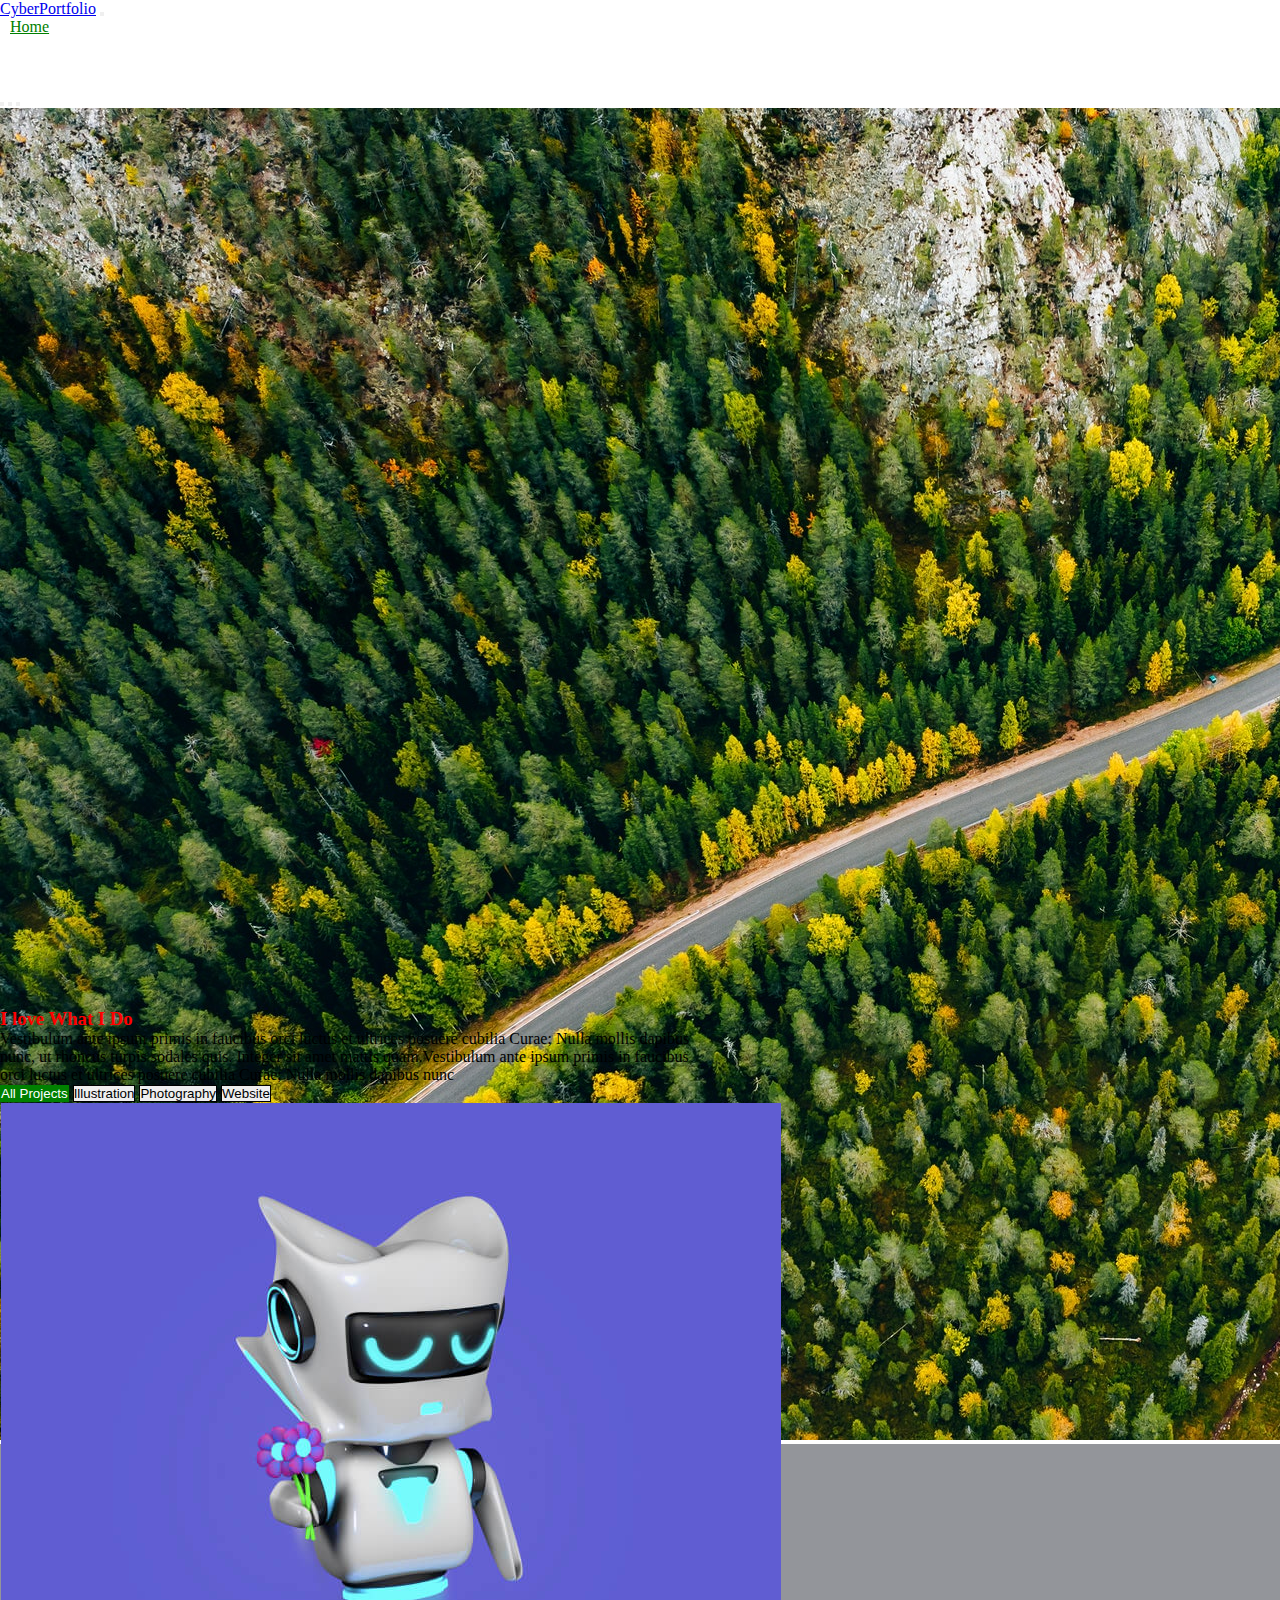
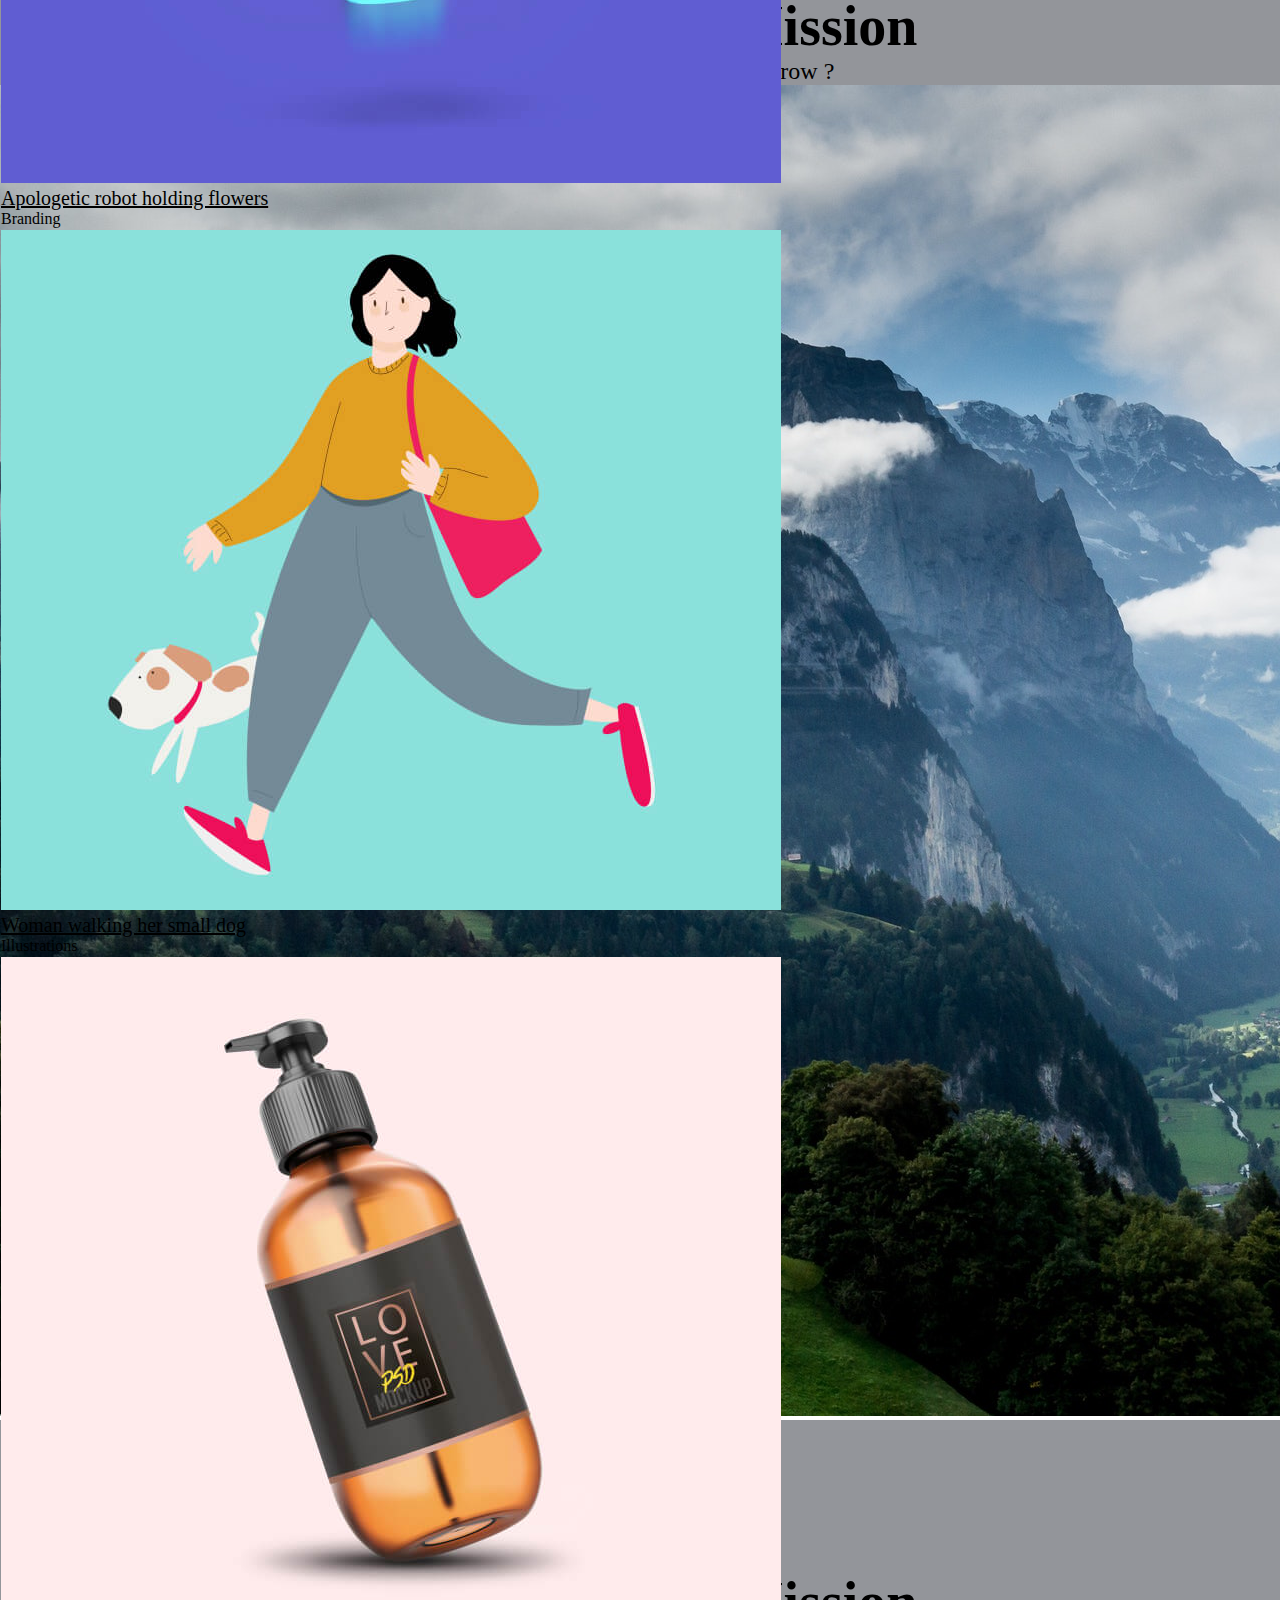
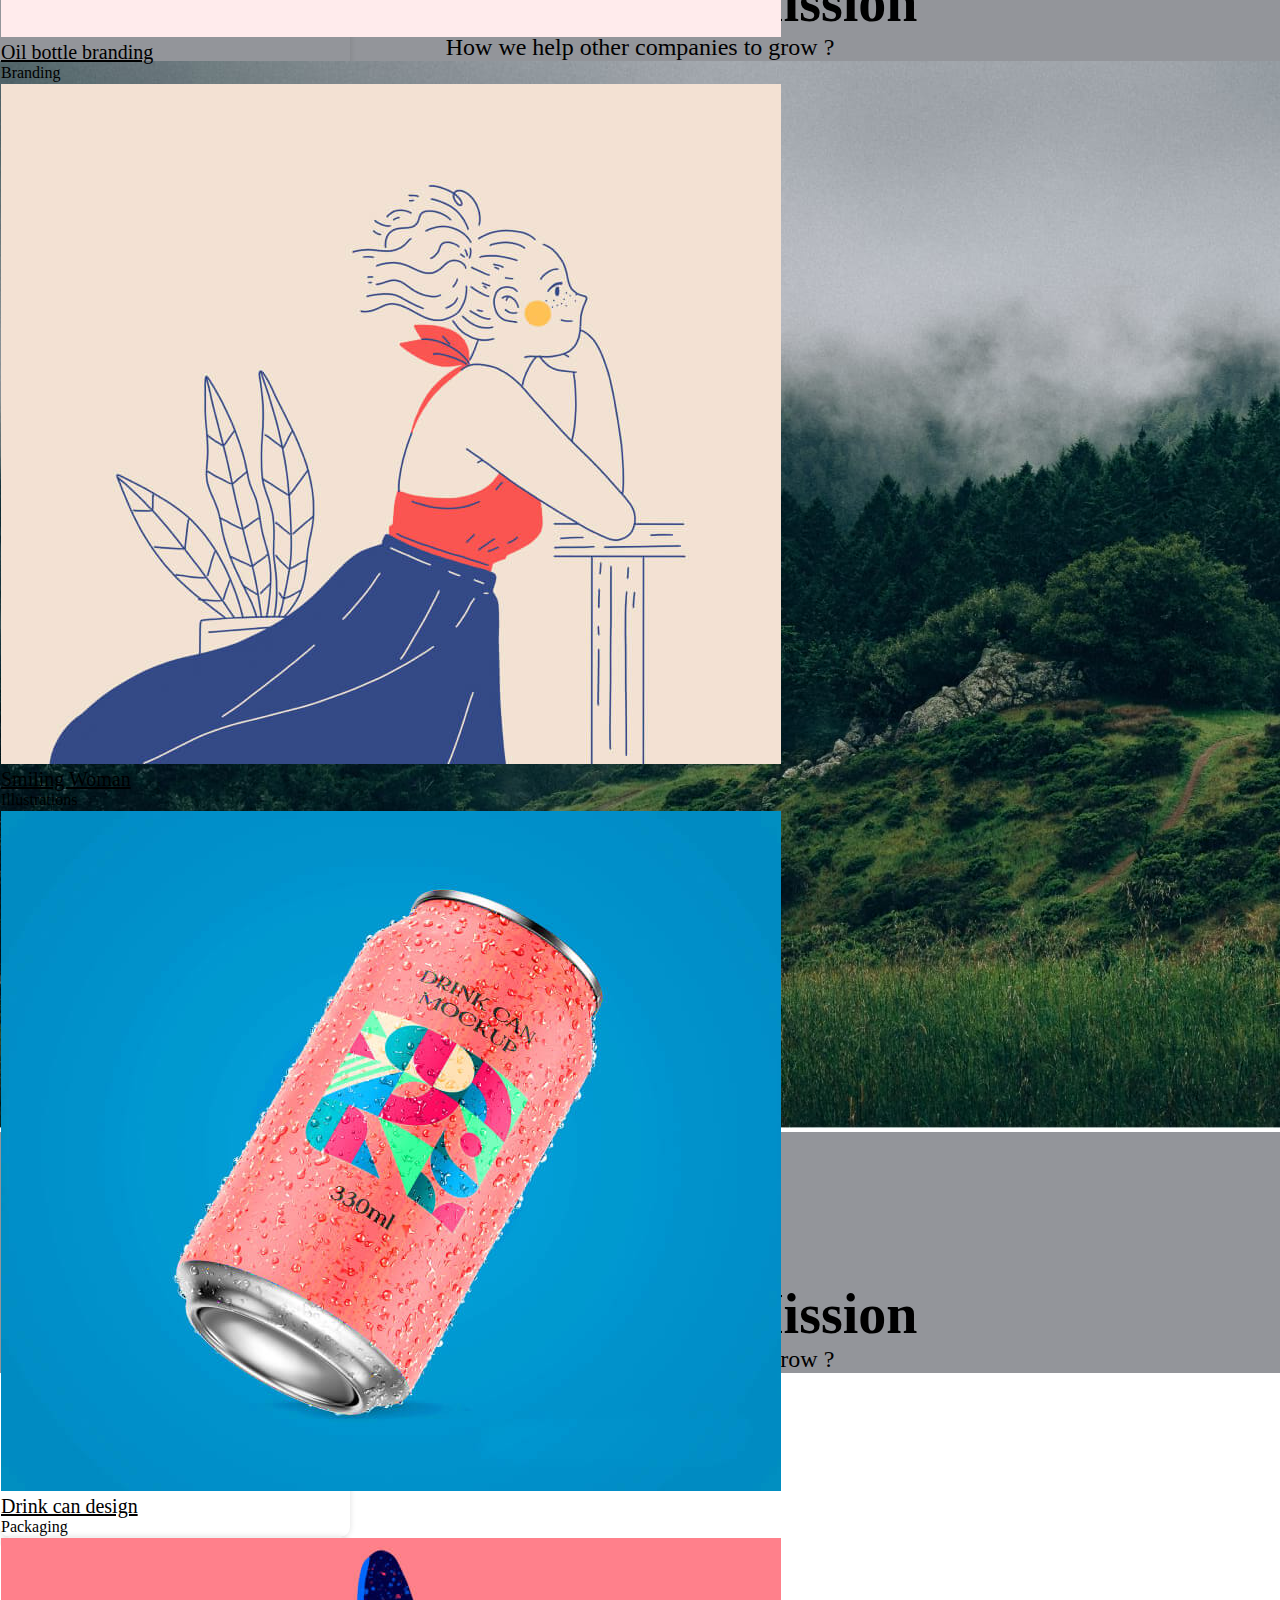
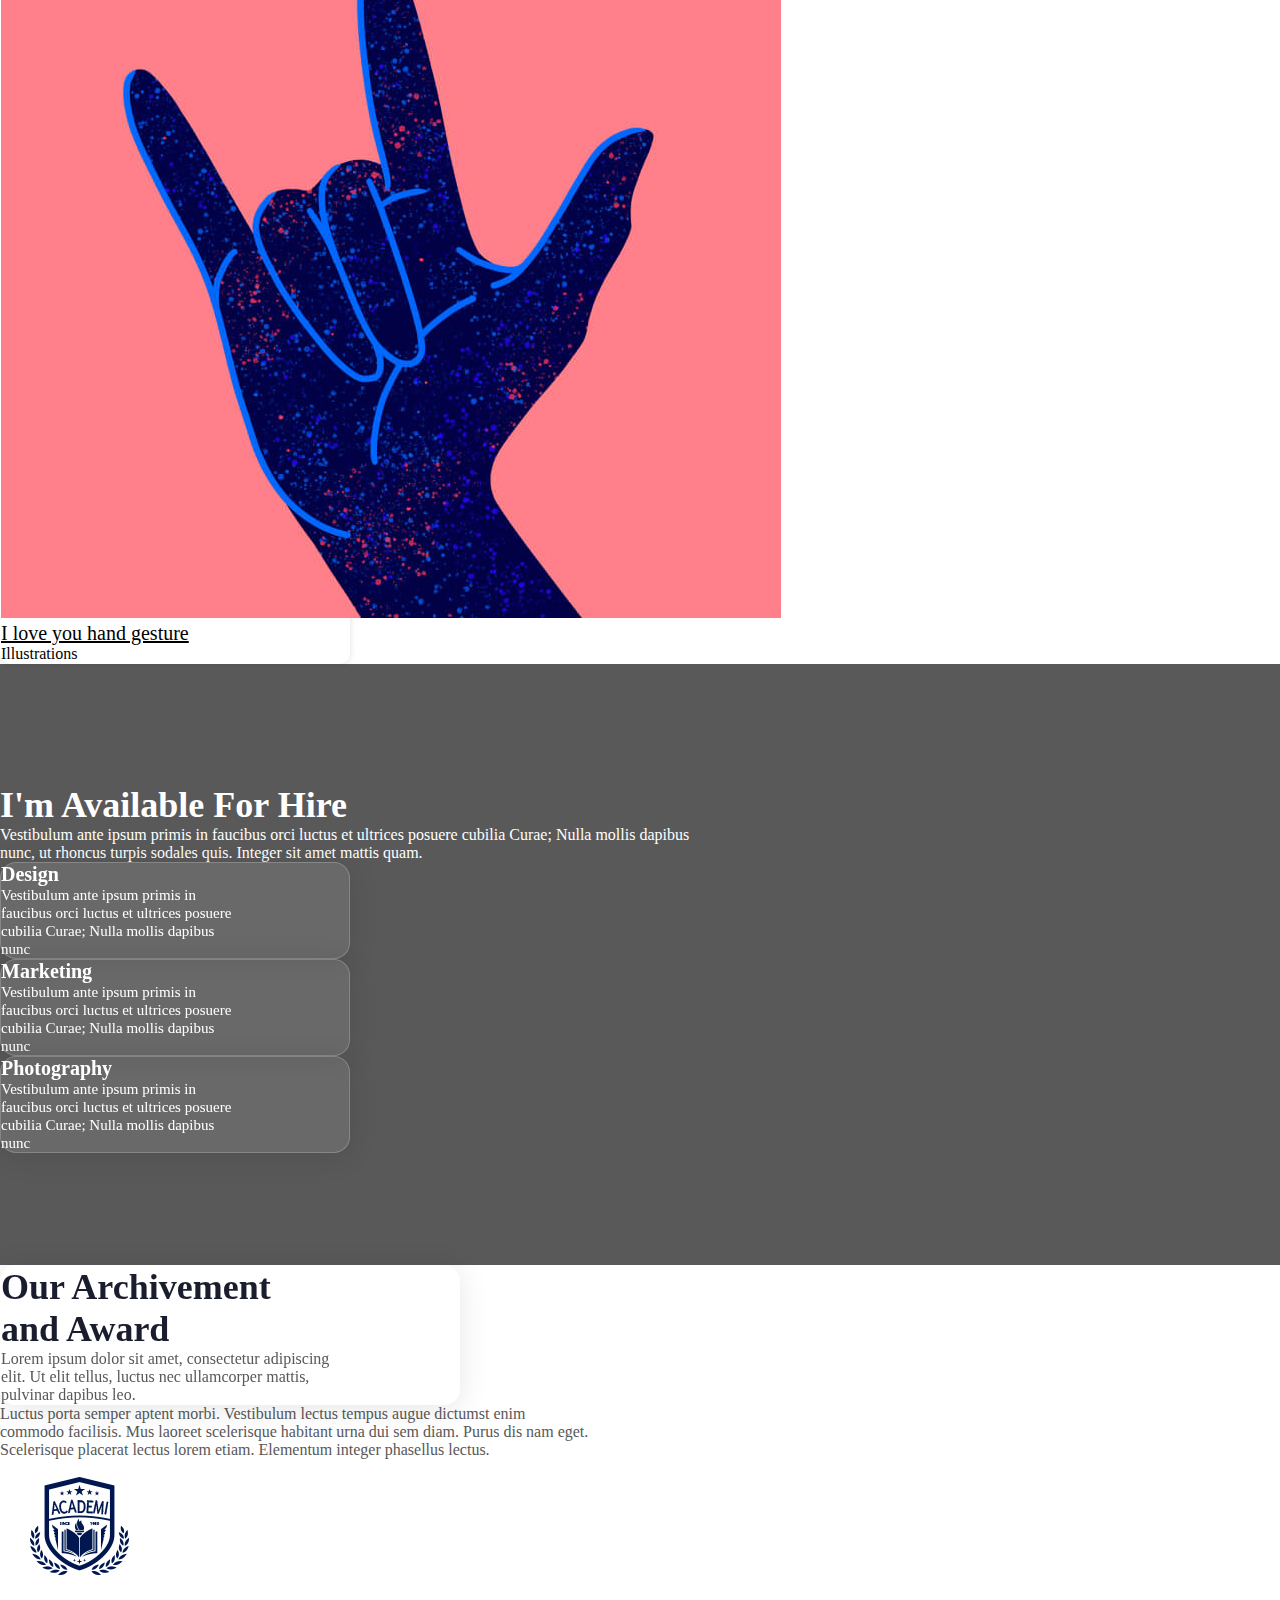
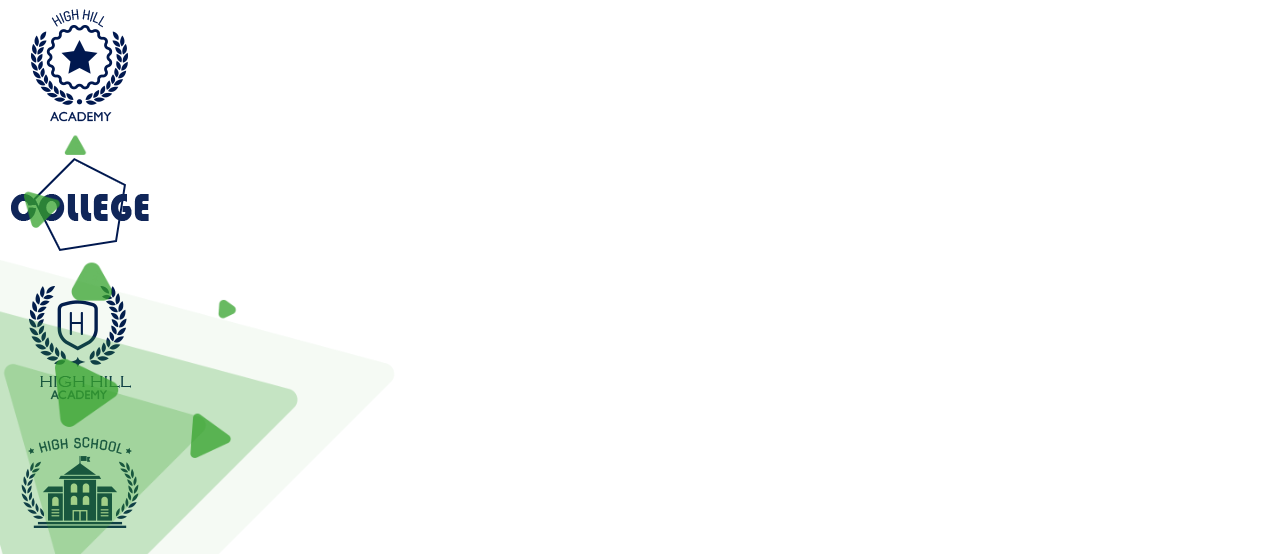
<file: index.html>
<!DOCTYPE html>
<html lang="en">
  <head>
    <title>Portfolio</title>
    <!-- Required meta tags -->
    <meta charset="utf-8" />
    <meta
      name="viewport"
      content="width=device-width, initial-scale=1, shrink-to-fit=no"
    />

    <!-- FontAwesome 6.2.0 CSS -->
    <link
      rel="stylesheet"
      href="https://cdnjs.cloudflare.com/ajax/libs/font-awesome/6.2.0/css/all.min.css"
      integrity="sha512-xh6O/CkQoPOWDdYTDqeRdPCVd1SpvCA9XXcUnZS2FmJNp1coAFzvtCN9BmamE+4aHK8yyUHUSCcJHgXloTyT2A=="
      crossorigin="anonymous"
      referrerpolicy="no-referrer"
    />

    <!-- Bootstrap CSS v5.2.1 -->
    <link
      href="https://cdn.jsdelivr.net/npm/bootstrap@5.2.1/dist/css/bootstrap.min.css"
      rel="stylesheet"
      integrity="sha384-iYQeCzEYFbKjA/T2uDLTpkwGzCiq6soy8tYaI1GyVh/UjpbCx/TYkiZhlZB6+fzT"
      crossorigin="anonymous"
    />

    <link rel="stylesheet" href="./css/style.css" />
  </head>

  <body>
    <header class="position-absolute top-0 start-0 w-100">
      <div class="container">
        <nav class="navbar navbar-expand-lg navbar-light">
          <a class="navbar-brand" href="#"
            ><i class="fa-solid fa-dice-d20 text-success me-1 fs-1"></i
            ><span class="fs-2 text-white">CyberPortfolio</span></a
          >
          <button
            class="navbar-toggler"
            type="button"
            data-toggle="collapse"
            data-target="#navbarNav"
            aria-controls="navbarNav"
            aria-expanded="false"
            aria-label="Toggle navigation"
          >
            <span class="navbar-toggler-icon"></span>
          </button>
          <div class="justify-content-end navbar-collapse" id="navbarNav">
            <ul class="navbar-nav">
              <li class="nav-item active">
                <a class="nav-link active" href="#">Home</a>
              </li>
              <li class="nav-item">
                <a class="nav-link" href="#">About</a>
              </li>
              <li class="nav-item">
                <a class="nav-link" href="#">Service</a>
              </li>
              <li class="nav-item">
                <a class="nav-link" href="#">Contact</a>
              </li>
            </ul>
          </div>
        </nav>
      </div>
    </header>
    <session class="portfolio_carousel">
      <div
        id="carouselExampleCaptions"
        class="carousel slide"
        data-bs-ride="carousel"
      >
        <div class="carousel-indicators">
          <button
            type="button"
            data-bs-target="#carouselExampleCaptions"
            data-bs-slide-to="0"
            class="active"
            aria-current="true"
            aria-label="Slide 1"
          ></button>
          <button
            type="button"
            data-bs-target="#carouselExampleCaptions"
            data-bs-slide-to="1"
            aria-label="Slide 2"
          ></button>
          <button
            type="button"
            data-bs-target="#carouselExampleCaptions"
            data-bs-slide-to="2"
            aria-label="Slide 3"
          ></button>
        </div>
        <div class="carousel-inner">
          <div class="carousel-item active h-100">
            <img src="./images/finland.jpg" class="d-block w-100" alt="..." />
            <div class="carousel-caption d-none d-md-block">
              <img src="./images/01-3.jpg" alt="" />
              <h5>Our Goal, Our Mission</h5>
              <p>How we help other companies to grow ?</p>
            </div>
          </div>
          <div class="carousel-item h-100">
            <img src="./images/mountains.jpg" class="d-block w-100" alt="..." />
            <div class="carousel-caption d-none d-md-block">
                <img src="./images/01-3.jpg" alt="" />
                <h5>Our Goal, Our Mission</h5>
                <p>How we help other companies to grow ?</p>
            </div>
          </div>
          <div class="carousel-item h-100">
            <img
              src="./images/mountains-1.jpg"
              class="d-block w-100"
              alt="..."
            />
            <div class="carousel-caption d-none d-md-block">
                <img src="./images/01-3.jpg" alt="" />
                <h5>Our Goal, Our Mission</h5>
                <p>How we help other companies to grow ?</p>
            </div>
          </div>
        </div>
      </div>
    </session>
    <session class="projects">
      <session class="col-8 text-center container">
        <h3 class="fw-bold mt-5 project_titles">I love What I Do</h3>
        <p>Vestibulum ante ipsum primis in faucibus orci luctus et ultrices posuere cubilia Curae; Nulla mollis dapibus
          <br> nunc, ut rhoncus turpis sodales quis. Integer sit amet mattis quam.Vestibulum ante ipsum primis in faucibus
          <br> orci luctus et ultrices posuere cubilia Curae; Nulla mollis dapibus nunc</p>
        <div class="d-flex justify-content-center align-items-center text-center btn_group">
          <button class="btn text-white border-1 active mx-2">All Projects</button>
          <button class="btn mx-2">Illustration</button>
          <button class="btn mx-2">Photography</button>
          <button class="btn mx-2">Website</button>
        </div>
        <div class="my-4 container text-center">
          <div class="row justify-content-center grid-list">
            <div class="card card-class p-0 mx-3 border-0 col-sm-6">
              <img src="./images/g1.jpg" alt=""  class="card-img-top">
              <div class="card-body">
                <a href="#" class="card-title text-decoration-none ">Apologetic robot holding flowers</a>
                <p class="card-text mt-1 mb-3">
                  Branding
                </p>
              </div>
            </div>
  
            <div class="card card-class p-0 mx-3 border-0 col-12 col-sm-6 col-lg-4">
              <img src="./images/g2.jpg" alt="" class="card-img-top">
              <div class="card-body">
                <a href="#" class="card-title text-decoration-none ">Woman walking her small dog</a>
                <p class="card-text mt-1 mb-3">
                  Illustrations
                </p>
              </div>
            </div>
   
            <div class="card card-class p-0 mx-3 border-0 col-12 col-sm-6 col-lg-4">
              <img src="./images/g3.jpg" alt="" class="card-img-top">
              <div class="card-body">
                <a href="#" class="card-title text-decoration-none ">Oil bottle branding</a>
                <p class="card-text mt-1 mb-3">
                  Branding
                </p>
              </div>
            </div>
          </div>

          <div class="row justify-content-center grid-list my-lg-4">
            <div class="card card-class p-0 mx-3 border-0 col-12 col-sm-6 col-lg-4">
              <img src="./images/g4.jpg" alt=""  class="card-img-top">
              <div class="card-body">
                <a href="#" class="card-title text-decoration-none ">Smiling Woman</a>
                <p class="card-text mt-1 mb-3">
                  Illustrations
                </p>
              </div>
            </div>
  
            <div class="card card-class p-0 mx-3 border-0 col-12 col-sm-6 col-lg-4">
              <img src="./images/g5.jpg" alt="" class="card-img-top">
              <div class="card-body">
                <a href="#" class="card-title text-decoration-none ">Drink can design</a>
                <p class="card-text mt-1 mb-3">
                  Packaging
                </p>
              </div>
            </div>
   
            <div class="card card-class p-0 mx-3 border-0 col-12 col-sm-6 col-lg-4">
              <img src="./images/g6.jpg" alt="" class="card-img-top">
              <div class="card-body">
                <a href="#" class="card-title text-decoration-none ">I love you hand gesture</a>
                <p class="card-text mt-1 mb-3 ">
                  Illustrations
                </p>
              </div>
            </div>
          </div>
        </div>
        
      </session>
    </session>
    <session class="available">
      <div class="container text-center">
        <div class="col-12 mb-4">
          <h2>I'm Available For Hire</h2>
          <p>Vestibulum ante ipsum primis in faucibus orci luctus et ultrices posuere cubilia Curae; Nulla mollis dapibus
            <br> nunc, ut rhoncus turpis sodales quis. Integer sit amet mattis quam.</p>
        </div>
        <div class="row justify-content-center my-4">
          <div class="card card-item p-3 mx-3 col-12 col-sm-6 col-lg-6">
            <i class="fa-solid fa-paintbrush mt-3"></i>
            
            <h4 class="my-4">Design</h4>
            <span class="mb-4">Vestibulum ante ipsum primis in
              <br> faucibus orci luctus et ultrices posuere
              <br> cubilia Curae; Nulla mollis dapibus
              <br> nunc</span>
          </div>

          <div class="card card-item p-3 mx-3 col-12 col-sm-6 col-lg-6">
            <i class="fa-solid fa-shekel-sign mt-3"></i>
            <h4 class="my-4">Marketing</h4>
            <span class="mb-4">Vestibulum ante ipsum primis in
              <br> faucibus orci luctus et ultrices posuere
              <br> cubilia Curae; Nulla mollis dapibus
              <br> nunc</span>
          </div>

          <div class="card card-item p-3 mx-3 col-12 col-sm-6 col-lg-6">
            <i class="fa-solid fa-camera mt-3"></i>
            <h4 class="my-4">Photography</h4>
            <span class="mb-4">Vestibulum ante ipsum primis in
              <br> faucibus orci luctus et ultrices posuere
              <br> cubilia Curae; Nulla mollis dapibus
              <br> nunc</span>
          </div>
        </div>
      </div>
    </session>
    <session class="award">
      <div class="award_bg"></div>
      <div class="container p-4 d-flex">
        <div class="card card_award_item px-5 py-4 ms-5 my-5">
          <h3 class="fw-bold mt-4">Our Archivement <br> and Award</h3>
          <p class="mt-3">Lorem ipsum dolor sit amet, consectetur adipiscing
            <br> elit. Ut elit tellus, luctus nec ullamcorper mattis,
            <br> pulvinar dapibus leo.</p>
        </div>
        <div class="col-7 my-5 ms-4 content">
          <p class="mt-5">Luctus porta semper aptent morbi. Vestibulum lectus tempus augue dictumst enim
            <br> commodo facilisis. Mus laoreet scelerisque habitant urna dui sem diam. Purus dis nam eget.
            <br> Scelerisque placerat lectus lorem etiam. Elementum integer phasellus lectus.</p>
          <div class="d-flex mt-2">
            <div class="col-2 mx-1">
              <img src="./images/award-1.png" alt="" class="w-100">
            </div>
            <div class="col-2 mx-1">
              <img src="./images/award-2.png" alt="" class="w-100">
            </div>
            <div class="col-2 mx-1">
              <img src="./images/award-3.png" alt="" class="w-100">
            </div>
            <div class="col-2 mx-1">
              <img src="./images/award-4.png" alt="" class="w-100">
            </div>
            <div class="col-2 mx-1">
              <img src="./images/award-5.png" alt="" class="w-100">
            </div>
          </div>
        </div>
      </div>
    </session>
    <footer>
      
    </footer>
    <!-- Bootstrap JavaScript Libraries -->
    <script
      src="https://cdn.jsdelivr.net/npm/@popperjs/core@2.11.6/dist/umd/popper.min.js"
      integrity="sha384-oBqDVmMz9ATKxIep9tiCxS/Z9fNfEXiDAYTujMAeBAsjFuCZSmKbSSUnQlmh/jp3"
      crossorigin="anonymous"
    ></script>

    <script
      src="https://cdn.jsdelivr.net/npm/bootstrap@5.2.1/dist/js/bootstrap.min.js"
      integrity="sha384-7VPbUDkoPSGFnVtYi0QogXtr74QeVeeIs99Qfg5YCF+TidwNdjvaKZX19NZ/e6oz"
      crossorigin="anonymous"
    ></script>
  </body>
</html>
</file>
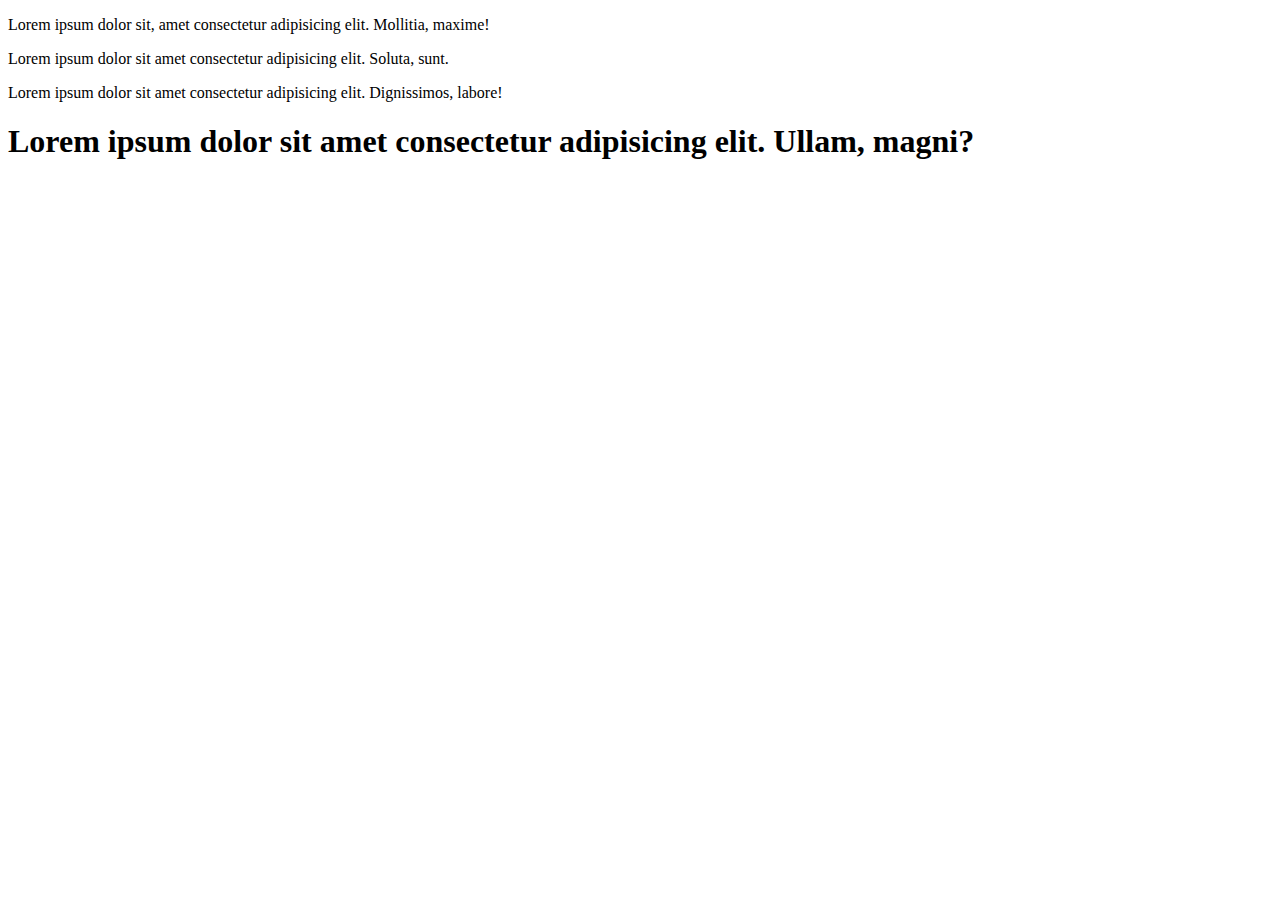
<file: bootstrap_demo/index.html>
<!DOCTYPE html>
<html lang="en">
  <head>
    <title>Title</title>
    <!-- Required meta tags -->
    <meta charset="utf-8" />
    <meta
      name="viewport"
      content="width=device-width, initial-scale=1, shrink-to-fit=no"
    />

    <!-- Bootstrap CSS v5.2.1 -->
    <link
      href="https://cdn.jsdelivr.net/npm/bootstrap@5.2.1/dist/css/bootstrap.min.css"
      rel="stylesheet"
      integrity="sha384-iYQeCzEYFbKjA/T2uDLTpkwGzCiq6soy8tYaI1GyVh/UjpbCx/TYkiZhlZB6+fzT"
      crossorigin="anonymous"
    />

    <!-- FontAwesome 6.2.0 CSS -->
    <link
      rel="stylesheet"
      href="https://cdnjs.cloudflare.com/ajax/libs/font-awesome/6.2.0/css/all.min.css"
      integrity="sha512-xh6O/CkQoPOWDdYTDqeRdPCVd1SpvCA9XXcUnZS2FmJNp1coAFzvtCN9BmamE+4aHK8yyUHUSCcJHgXloTyT2A=="
      crossorigin="anonymous"
      referrerpolicy="no-referrer"
    />
  </head>

  <body>
    
    <section>
      <!-- Utility class -->
      <!-- Color -->
      <!-- Bootstrap tu tao ra mot so mau sac va dinh nghia mau sac nay dua tren cac ten -->
      <p class="text-primary text-end fs-4 fw-lighter">Lorem ipsum dolor sit, amet consectetur adipisicing elit. Mollitia, maxime!</p>
      <p class="text-success">Lorem ipsum dolor sit amet consectetur adipisicing elit. Soluta, sunt.</p>
      <p class="text-info">Lorem ipsum dolor sit amet consectetur adipisicing elit. Dignissimos, labore!</p>
      <h1 class="bg-dark text-success d-flex flex-row-reverse justify-content-center mx-5 my-5 px-5 py-5" style="height: 50vh;">Lorem ipsum dolor sit amet consectetur adipisicing elit. Ullam, magni?</h1>
    </section>
    <footer>
      <!-- place footer here -->
    </footer>
    <!-- Bootstrap JavaScript Libraries -->
    <script
      src="https://cdn.jsdelivr.net/npm/@popperjs/core@2.11.6/dist/umd/popper.min.js"
      integrity="sha384-oBqDVmMz9ATKxIep9tiCxS/Z9fNfEXiDAYTujMAeBAsjFuCZSmKbSSUnQlmh/jp3"
      crossorigin="anonymous"
    ></script>

    <script
      src="https://cdn.jsdelivr.net/npm/bootstrap@5.2.1/dist/js/bootstrap.min.js"
      integrity="sha384-7VPbUDkoPSGFnVtYi0QogXtr74QeVeeIs99Qfg5YCF+TidwNdjvaKZX19NZ/e6oz"
      crossorigin="anonymous"
    ></script>
  </body>
</html>
</file>
<file: css/style.css>
*{
    margin: 0;
    padding: 0;
    box-sizing: border-box;
}
.nav-link{
    color: white;
    position: relative;
    transition: all 0.5s;
}

header{
    z-index: 6;
}

header .container .nav-item{
    margin: 0 10px;
}

header .navbar-nav .nav-link.active{
    color: green;
}

header .container .nav-link::before{
    display: inline-block;
    content: '';
    width: 0;
    height: 3px;
    background: green;
    position: absolute;
    bottom: 0;
    left: 0;
    transition: all 0.5s;
}

header .container .nav-link:hover::before{
    width: 100%;
}

header .container .nav-link:hover{
    color: green;
}

.portfolio_carousel .carousel-inner{
    height: 100vh;
}

.portfolio_carousel .carousel-inner .carousel-caption img{
    width: 150px;
    height: 150px;
    border-radius: 50%;
}

.portfolio_carousel .carousel-inner .carousel-caption h5{
    font-size: 56px;
}

.portfolio_carousel .carousel-inner .carousel-caption p{
    font-size: 24px;
}

.portfolio_carousel .carousel-caption{
    /* left: 50%;
    top: 50%; */
    left: 0;
    top: 0;
    right: 0;
    bottom: 0;
    /* transform: translate(-50%,-50%); */
    width: 100%;
    height: 100%;
    background: rgba(39, 43, 54, 0.5);
    display: flex!important;
    flex-direction: column;
    justify-content: center;
    align-items: center;
}

.projects .container .btn_group button{
    border: 1px solid black;
    color: black;
}

.projects .container .btn_group .active{
    border: 1px solid green;
    color: white;
    background: green;
}

.projects .container .grid-list .card-class{
    width: 350px;
    cursor: pointer;
    box-shadow: 0 0 0.4rem rgba(0, 0, 0, .13);
    border-radius: 10px;
    border: 1px solid transparent;
}

.projects .container .grid-list .card-class .card-body a{
    font-size: 20px;
    color: black;
}

.projects .container .grid-list .card-class .card-body p{
    font-size: 16px;
}

.projects .container .grid-list .card-class:hover{
    border-color: green;
}

.projects .container .grid-list .card-class:hover .card-body a{
    color: green;
}

.available{
    display: block;
    background: url(../images/3.jpg) rgba(0, 0, 0, .65);
    background-repeat: no-repeat;
    background-position: center;
    background-size: cover;
    padding: 120px 0 112px 0;
    background-attachment: fixed;
    position: relative;
    background-blend-mode: darken;
}

.available .container h2{
    font-size: 36px;
    font-weight: bold;
    color: white;
}

.available .container p{
    font-size: 16px;
    color: white;
}

.available .container .row .card-item{
    width: 350px;
    background: rgba(255, 255, 255, 0.1);
    border-radius: 16px;
    box-shadow: 0 4px 30px rgba(0, 0, 0, 0.1);
    backdrop-filter: blur(2px);
    -webkit-backdrop-filter: blur(2px);
    border: 1px solid rgba(255, 255, 255, 0.2);
    transition: all 0.5s;
}

.available .container .row .card-item i{
    font-size: 50px;
    color: green;
}

.available .container .row .card-item h4{
    font-size: 20px;
    color: white;
}

.available .container .row .card-item span{
    color: white;
    font-size: 15px;
}

.available .container .row .card-item:hover{
    background: #000;
    border: 1px solid white;
}

.award{
    position: relative;
}

.award .award_bg{
    background: url(../images/memphis_3.png) no-repeat;
    background-size: 50% auto;
    background-position: bottom left;
    position: absolute;
    top: 0;
    left: 0;
    width: 100%;
    height: 100%;
}

.award .container .card_award_item{
    width: 460px;
    background: rgba(255, 255, 255, 0.1);
    border-radius: 16px;
    box-shadow: 0 4px 30px rgba(0, 0, 0, 0.1);
    backdrop-filter: blur(6px);
    -webkit-backdrop-filter: blur(2px);
    border: 1px solid rgba(255, 255, 255, 0.2);
    transition: all 0.5s;
}

.award .container .card_award_item h3{
    font-size: 36px;
    color: #1a1d2d;
}

.award .container .card_award_item p{
    font-size: 16px;
    color: #585858;
}

.award .container .content p{
    font-size: 16px;
    color: #585858;
}


@media screen and (min-width: 576px) {
    .projects .container .project_titles{
        color: orange;
    }

    .available .container .row .card-item{
        width: 250px;
        background: rgba(255, 255, 255, 0.1);
        border-radius: 16px;
        box-shadow: 0 4px 30px rgba(0, 0, 0, 0.1);
        backdrop-filter: blur(2px);
        -webkit-backdrop-filter: blur(2px);
        border: 1px solid rgba(255, 255, 255, 0.2);
        transition: all 0.5s;
    }
}

@media screen and (max-width : 992px) {
    .projects .container .project_titles{
        color: black;
    }

    .available .container .row .card-item{
        width: 300px;
        background: rgba(255, 255, 255, 0.1);
        border-radius: 16px;
        box-shadow: 0 4px 30px rgba(0, 0, 0, 0.1);
        backdrop-filter: blur(2px);
        -webkit-backdrop-filter: blur(2px);
        border: 1px solid rgba(255, 255, 255, 0.2);
        transition: all 0.5s;
    }
}

@media screen and (min-width: 1200px) {
    .projects .container .project_titles{
        color: red;
    }

    .available .container .row .card-item{
        width: 350px;
        background: rgba(255, 255, 255, 0.1);
        border-radius: 16px;
        box-shadow: 0 4px 30px rgba(0, 0, 0, 0.1);
        backdrop-filter: blur(2px);
        -webkit-backdrop-filter: blur(2px);
        border: 1px solid rgba(255, 255, 255, 0.2);
        transition: all 0.5s;
    }
}
</file>
